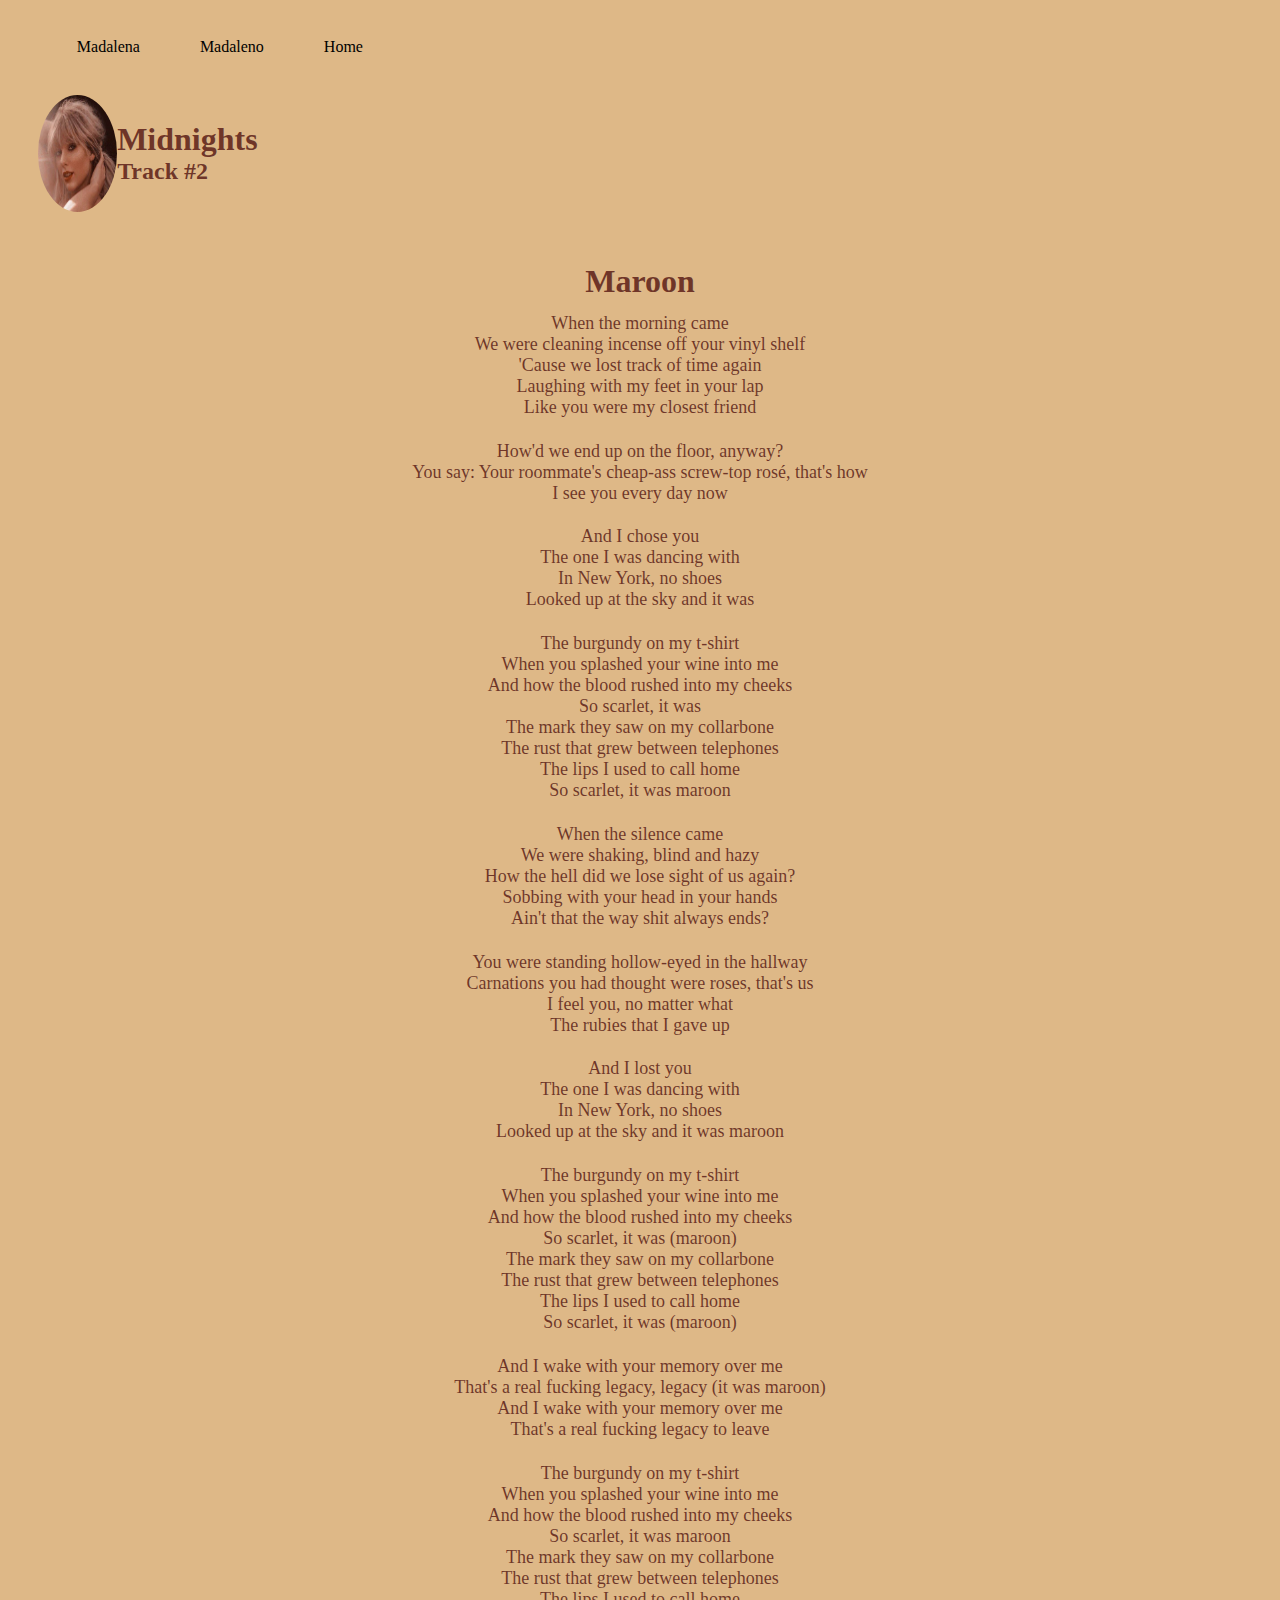
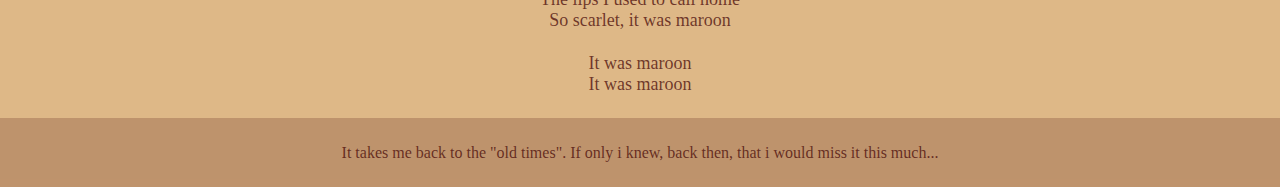
<file: index.html>
<!DOCTYPE html>
<html lang="en">
<head>
    <meta charset="UTF-8">
    <meta http-equiv="X-UA-Compatible" content="IE=edge">
    <meta name="viewport" content="width=device-width, initial-scale=1.0">
    <title>maroon slay</title>
    <link rel="stylesheet" href="maroon.css">
</head>
<body> <header>
    <nav class="links__cabecalho">
        <a class="madalena" href="madalena.html">Madalena</a>
        <a class="madalena" href="madaleno.html">Madaleno</a>
        <a class="madalena" href="index.html">Home</a>
    </nav>
</header>
    <main> 
        <section class="apresentacao__parte__de__cima">  
            <div class="palavras__titulo__e__imagem"><img src="th (3).jpg">
            <div class="palavras__titulo">
                <h1>Midnights</h1>
                <h2>Track #2</h2></div></div>
            
        </section>
        <section class="lyrics">
            <div class="titulo__lyrics">
                <h1>Maroon</h1></div>
                <div class="full__lyrics"> <div class="estrofe1"><p class="p1">
                    When the morning came</p>
                    <p class="p2">We were cleaning incense off your vinyl shelf</p>
                    <p class="p3">'Cause we lost track of time again</p>
                    <p class="p4">Laughing with my feet in your lap</p>
                    <p class="p5">Like you were my closest friend</p></div>

                    <div class="estrofe2"><p class="p6">How'd we end up on the floor, anyway?</p>
                    <p class="p7">You say: Your roommate's cheap-ass screw-top rosé, that's how</p>
                    <p class="p8">I see you every day now</p></div>

                    <div class="estrofe3"><p class="p9">And I chose you</p>
                    <p class="p10">The one I was dancing with</p>
                    <p class="p11">In New York, no shoes</p>
                    <p class="p12">Looked up at the sky and it was</p></div>

                    <div class="estrofe4"><p class="p13">The burgundy on my t-shirt</p>
                    <p class="p14">When you splashed your wine into me</p>
                    <p class="p15">And how the blood rushed into my cheeks</p>
                    <p class="p16">So scarlet, it was</p>
                    <p class="p17">The mark they saw on my collarbone</p>
                    <p class="p18">The rust that grew between telephones</p>
                    <p class="p19">The lips I used to call home</p>
                    <p class="p20">So scarlet, it was maroon</p></div>

                    <div class="estrofe5"><p class="p21">When the silence came</p>
                    <p class="p22">We were shaking, blind and hazy</p>
                    <p class="p23">How the hell did we lose sight of us again?</p>
                    <p class="p24">Sobbing with your head in your hands</p>
                    <p class="p25">Ain't that the way shit always ends?</p></div>

                    <div class="estrofe6"><p class="p26">You were standing hollow-eyed in the hallway</p>
                    <p class="p27">Carnations you had thought were roses, that's us</p>
                    <p class="p28">I feel you, no matter what</p>
                    <p class="p29">The rubies that I gave up</p></div>

                    <div class="estrofe7"><p class="p30">And I lost you</p>
                    <p class="p31">The one I was dancing with</p>
                    <p class="p32">In New York, no shoes</p>
                    <p class="p33">Looked up at the sky and it was maroon</p></div>

                    <div class="estrofe8"><p class="p34">The burgundy on my t-shirt</p>
                    <p class="p33">When you splashed your wine into me</p>
                    <p class="p34">And how the blood rushed into my cheeks</p>
                    <p class="p35">So scarlet, it was (maroon)</p>
                    <p class="p36">The mark they saw on my collarbone</p>
                    <p class="p37">The rust that grew between telephones</p>
                    <p class="p38">The lips I used to call home</p>
                    <p class="p39">So scarlet, it was (maroon)</p></div>

                    <div class="estrofe9"><p class="p40">And I wake with your memory over me</p>
                    <p class="p41">That's a real fucking legacy, legacy (it was maroon)</p>
                    <p class="p42">And I wake with your memory over me</p>
                    <p class="p43">That's a real fucking legacy to leave</p></div>

                    <div class="estrofe10"><p class="p44">The burgundy on my t-shirt</p>
                    <p class="p45">When you splashed your wine into me</p>
                    <p class="p46">And how the blood rushed into my cheeks</p>
                    <p class="p47">So scarlet, it was maroon</p>
                    <p class="p48">The mark they saw on my collarbone</p>
                    <p class="p49">The rust that grew between telephones</p>
                    <p class="p50">The lips I used to call home</p>
                    <p class="p51">So scarlet, it was maroon</p></div>

                    <div class="estrofe11"><p class="p52">It was maroon</p>
                    <p class="p53">It was maroon</p></div>
                </div>
        </section>
    </main>
    <footer class="footer">
        <P>It takes me back to the "old times". If only i knew, back then, that i would miss it this much... </P>
    </footer>
</body>
</html>
</file>
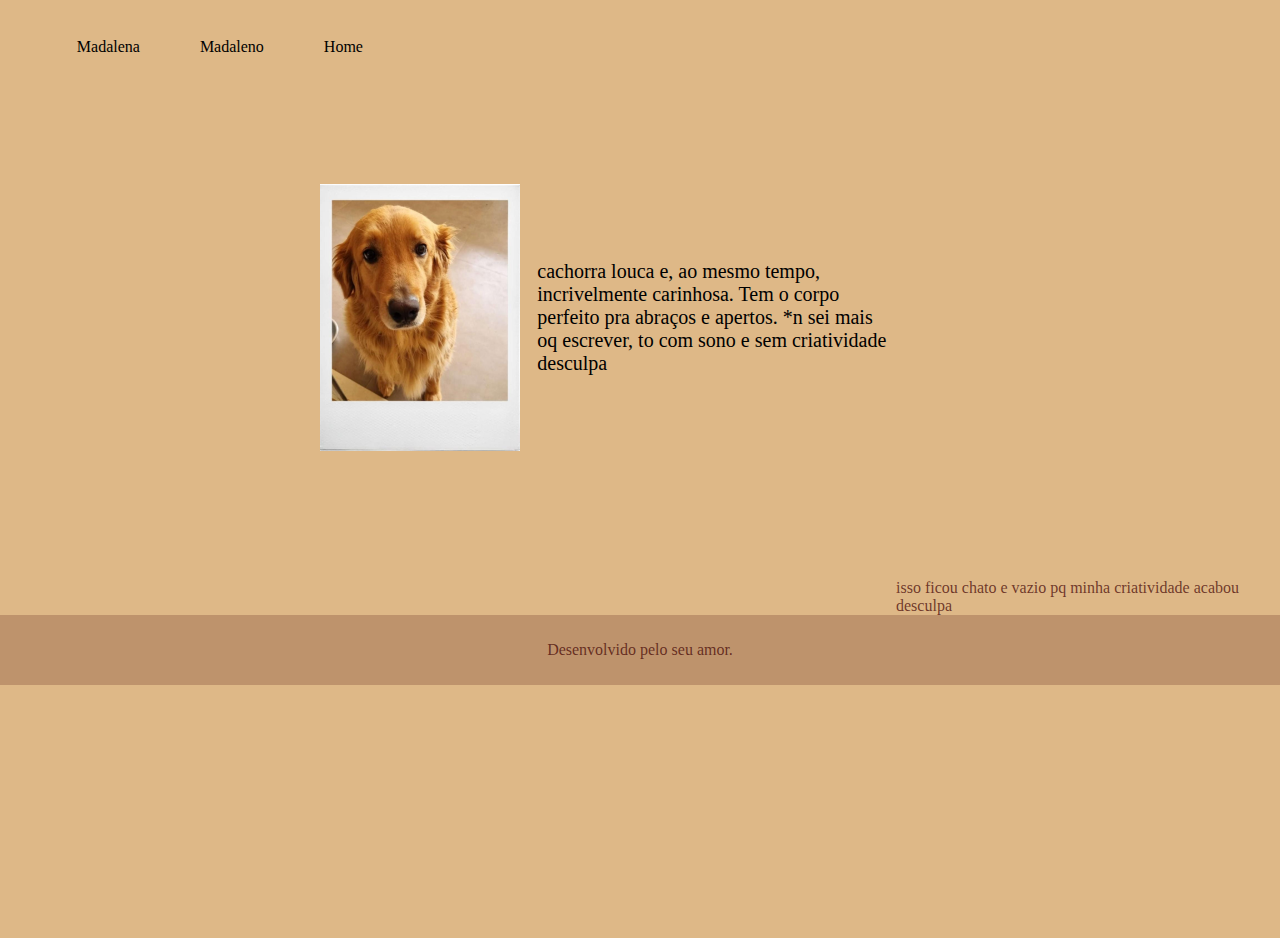
<file: madalena.html>
<!DOCTYPE html>
<html lang="en">
<head>
    <meta charset="UTF-8">
    <meta http-equiv="X-UA-Compatible" content="IE=edge">
    <meta name="viewport" content="width=device-width, initial-scale=1.0">
    <title>Document</title>
    <link rel="stylesheet" href="style.css">
</head>
<body><header>
    <nav class="links__cabecalho">
        <a class="madalena" href="madalena.html">Madalena</a>
        <a class="madalena" href="madaleno.html">Madaleno</a>
        <a class="madalena" href="index.html">Home</a>
    </nav>
     <section class="foto__texto">
        <img src="madalena 1.png">
        <div class="texto__madalena"><p>cachorra louca e, ao mesmo tempo, incrivelmente carinhosa. Tem o corpo perfeito pra abraços e apertos. *n sei mais oq escrever, to com sono e sem criatividade desculpa</p></div></section>
        <div class="obs"> isso ficou chato e vazio pq minha criatividade acabou desculpa</div>
        
    
     <footer class="footer">
        <P>Desenvolvido pelo seu amor. </P>
    </footer>
</body>
</html>
</file>
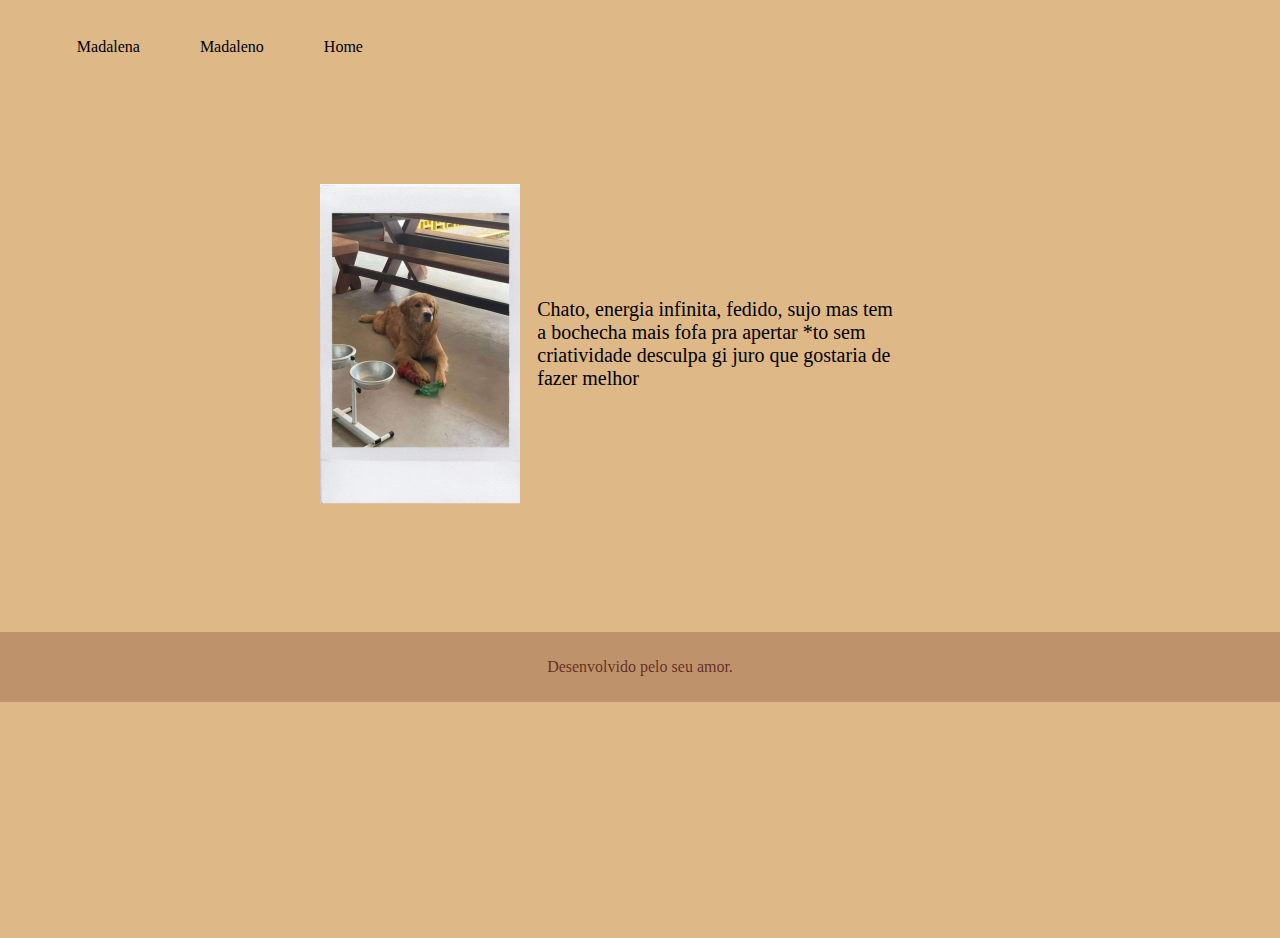
<file: madaleno.html>
<!DOCTYPE html>
<html lang="en">
<head>
    <meta charset="UTF-8">
    <meta http-equiv="X-UA-Compatible" content="IE=edge">
    <meta name="viewport" content="width=device-width, initial-scale=1.0">
    <title>Document</title>
    <link rel="stylesheet" href="style.css">
</head>
<body><header>
    <nav class="links__cabecalho">
        <a class="madalena" href="madalena.html">Madalena</a>
        <a class="madalena" href="madaleno.html">Madaleno</a>
        <a class="madalena" href="index.html">Home</a>
    </nav>
    <section class="titulo__imagem__madaleno">
        <img src="madaleno 1.png">
    <p>Chato, energia infinita, fedido, sujo mas tem a bochecha mais fofa pra apertar *to sem criatividade desculpa gi juro que gostaria de fazer melhor</p>
</section>

    <footer class="footer">
        <P>Desenvolvido pelo seu amor.  </P>
    </footer>
</body>
</html>
</file>
<file: maroon.css>
*{
    margin: 0;
    padding: 0;
}

body{
    /*background-color: #dbd8e3;
    background-image: linear-gradient(180deg, #dbd8e3 0%, #5c5470 33%, #352f44 66%, #2a2438 100%);
    ;
    background-repeat: no-repeat;
    /*height: 100vh;*/
    height: 100vh;
    color: rgba(68, 3, 3, 0.726);
    box-sizing: border-box;
    background-color: burlywood;
    text-decoration: none;
}

.links__cabecalho{
    margin: 3% 0% 3% 6%;
    display: flex;
    gap: 60px;
}

.madalena{
    text-decoration: none;
    color: black;
    font-size: 16px;
}

.apresentacao__parte__de__cima{
    display: flex;
    justify-content: space-between;
    align-items: flex-start;
    margin-bottom: 4%;
    position: relative;
    padding-left: 2%;
    text-decoration: none;
}

img{
    width: 79px;
    height: 13vh;
    border-radius: 50%
}


.palavras__titulo{
    display: flex;
    flex-direction: column;
    text-decoration: none;
}

.link{
    text-decoration: none;
    display: flex;
    justify-content: flex-end;
    margin-top: 6%;
    border: 4px solid burlywood;
    border-radius: 5px;
    padding: 3px;
    font-size: 15px;
}
    

.palavras__titulo__e__imagem{
    display: flex;
    align-items: center;
    margin-left: 1%;
}

.titulo__lyrics{
    padding-bottom: 1%;
    
}

.lyrics{
    display: flex;
    align-items: center;
    flex-direction: column;
}

.full__lyrics{
    display: flex;
    flex-direction: column;
    align-items: center;
    font-size: 18px;
    padding-left: 5%;
    padding-right: 5%;
}

p{
    display: flex;
    align-items: center;
}


.estrofe1{
    display: flex;
    flex-direction: column;
    align-items: center;
    margin-bottom: 5%;
}

.estrofe2{
    display: flex;
    flex-direction: column;
    align-items: center;
    margin-bottom: 5%;
}

.estrofe3{
    display: flex;
    flex-direction: column;
    align-items: center;
    margin-bottom: 5%;
}

.estrofe4{
    display: flex;
    flex-direction: column;
    align-items: center;
    margin-bottom: 5%;
}

.estrofe5{
    display: flex;
    flex-direction: column;
    align-items: center;
    margin-bottom: 5%;
}

.estrofe6{
    display: flex;
    flex-direction: column;
    align-items: center;
    margin-bottom: 5%;
}

.estrofe7{
    display: flex;
    flex-direction: column;
    align-items: center;
    margin-bottom: 5%;
}

.estrofe8{
    display: flex;
    flex-direction: column;
    align-items: center;
    margin-bottom: 5%;
}

.estrofe9{
    display: flex;
    flex-direction: column;
    align-items: center;
    margin-bottom: 5%;
}

.estrofe10{
    display: flex;
    flex-direction: column;
    align-items: center;
    margin-bottom: 5%;
}

.estrofe11{
    display: flex;
    flex-direction: column;
    align-items: center;
    margin-bottom: 5%;
}

.footer {
    background-color:  rgba(68, 3, 3, 0.205);
    padding: 2%;
    align-items: center;
    justify-content: center;
    display: flex;
}
</file>
<file: style.css>
*{
    margin: 0%;
    padding: 0%;
}

body{
    /*background-color: #dbd8e3;
    background-image: linear-gradient(180deg, #dbd8e3 0%, #5c5470 33%, #352f44 66%, #2a2438 100%);
    ;
    background-repeat: no-repeat;
    /*height: 100vh;*/
    height: 100vh;
    color: rgba(68, 3, 3, 0.726);
    box-sizing: border-box;
    background-color: burlywood
}

.links__cabecalho{
    margin: 3% 0% 3% 6%;
    display: flex;
    gap: 60px;


}

.madalena{
    text-decoration: none;
    color: black;
    font-size: 16px;
}

.foto__texto{
    display: flex;
    justify-content: space-between;
    flex-direction: row;
    align-items: center;
    padding: 7% 30% 10% 25%;
    gap: 3%;
    color: black;
    font-size: 20px;
}

.obs{
    padding-left: 70%;
}

.titulo__imagem__madaleno{
    display: flex;
    justify-content: space-between;
    flex-direction: row;
    align-items: center;padding: 7% 30% 10% 25%;
    gap: 3%;
    color: black;
    font-size: 20px;
}

.footer {
    background-color:  rgba(68, 3, 3, 0.205);
    padding: 2%;
    align-items: center;
    justify-content: center;
    display: flex;
}
</file>
